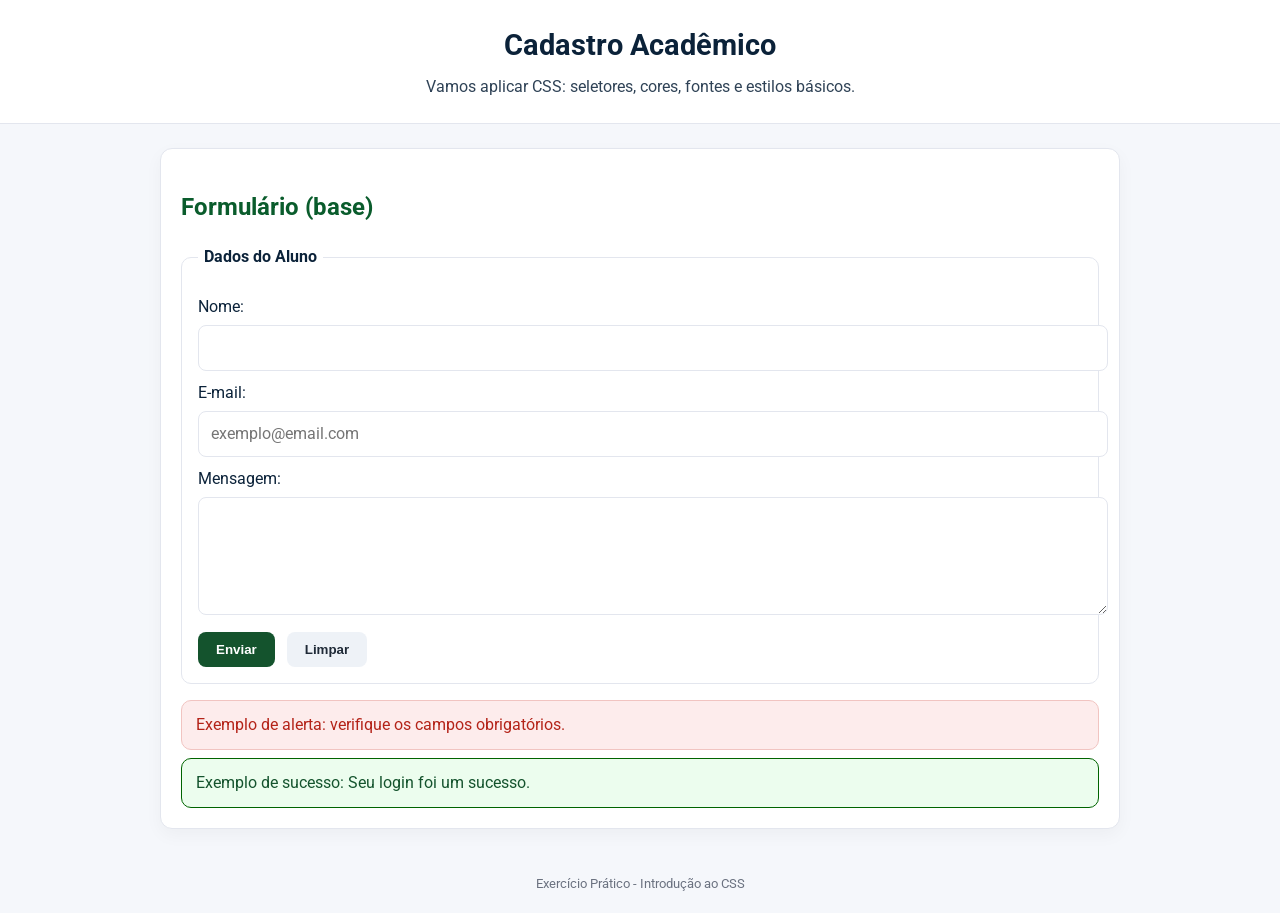
<file: Lab_CSS_Intro/index.html>
<!DOCTYPE html>
<html lang="pt-BR">

<head>
    <meta charset="UTF-8" />
    <meta name="viewport" content="width=device-width, initial-scale=1" />
    <title>Introdução ao CSS</title>
    <link href="https://fonts.googleapis.com/css2?family=Roboto:wght@400;700&display=swap" rel="stylesheet">
    <link rel="stylesheet" href="style.css" />
</head>

<body>
    <header class="topbar">
        <h1 id="titulo">Cadastro Acadêmico</h1>
        <p class="sub">Vamos aplicar CSS: seletores, cores, fontes e estilos básicos.</p>
    </header>
    <main class="container">
        <section class="card">
            <h2 class="destaque">Formulário (base)</h2>
            <form action="#" method="post">
                <fieldset>
                    <legend>Dados do Aluno</legend>
                    <label for="nome">Nome:</label>
                    <input type="text" id="nome" name="nome" required />
                    <label for="email">E-mail:</label>
                    <input type="email" id="email" name="email" placeholder="exemplo@email.com" />
                    <label for="msg">Mensagem:</label>
                    <textarea id="msg" name="mensagem" rows="4"></textarea>
                    <div class="acoes">
                        <button type="submit">Enviar</button>
                        <button type="reset" class="secundario">Limpar</button>
                    </div>
                </fieldset>
            </form>
            <div class="alerta" role="alert">
                Exemplo de alerta: verifique os campos obrigatórios.
            </div>

            <div class="sucesso" role="sucesso">
                Exemplo de sucesso: Seu login foi um sucesso.
            </div>

            

        </section>
    </main>
    <footer class="rodape">
        <small>Exercício Prático - Introdução ao CSS</small>
    </footer>
</body>

</html>
</file>
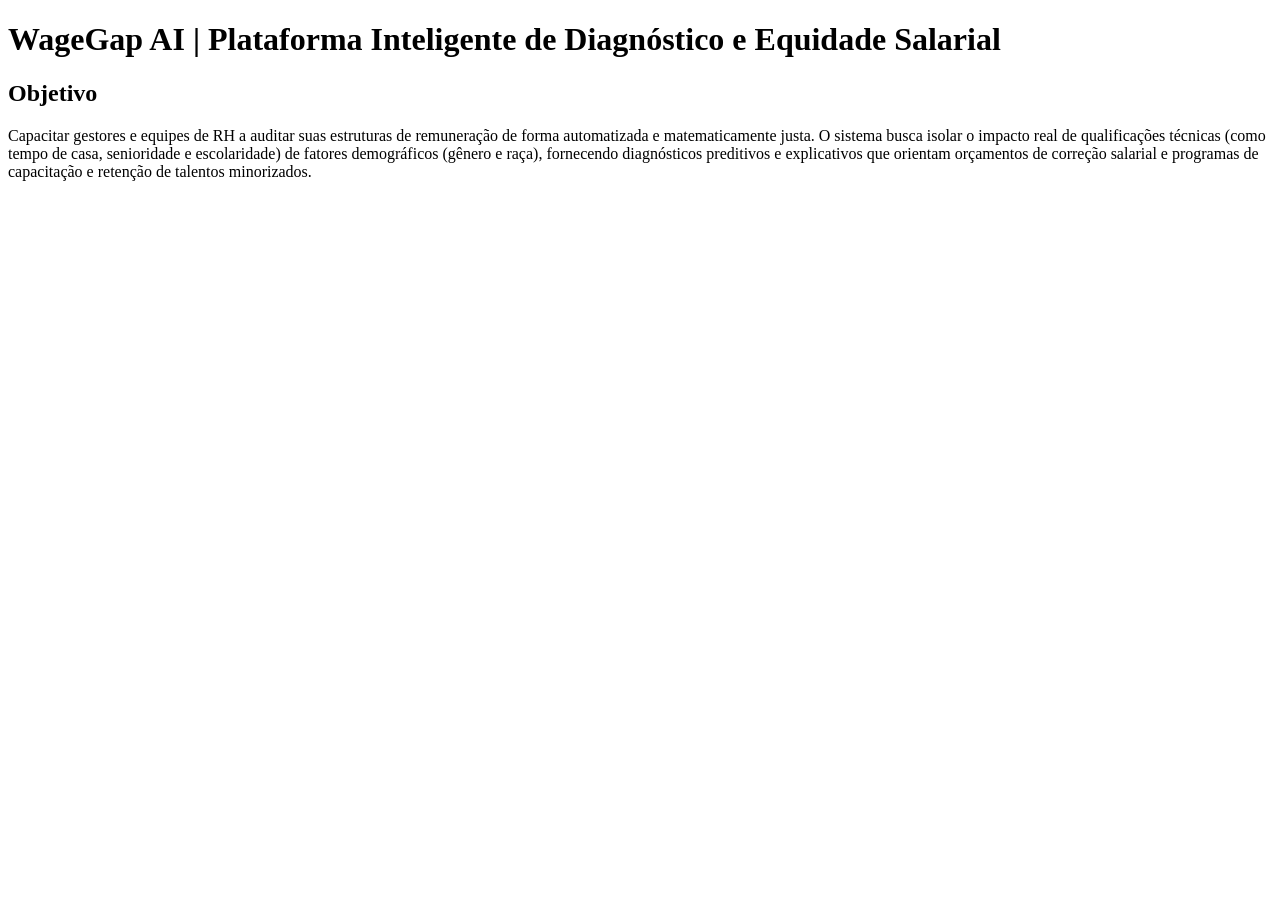
<file: wageGap-AI/index.html>
<!DOCTYPE html>
<html lang="pt-br">

<head>
    <meta charset="UTF-8">
    <meta name="description"
        content="O WageGap AI utiliza Inteligência Artificial Explicável para auditar folhas de pagamento, isolar vieses demográficos e promover equidade salarial em conformidade com métricas ESG.">
    <title>WageGap AI</title>
</head>

<body>
    <h1>WageGap AI | Plataforma Inteligente de Diagnóstico e Equidade Salarial</h1>
    <h2>Objetivo</h2>
    <p>Capacitar gestores e equipes de RH a auditar suas estruturas de remuneração de forma automatizada e
        matematicamente justa. O sistema busca isolar o impacto real de qualificações técnicas (como tempo de casa,
        senioridade e escolaridade) de fatores demográficos (gênero e raça), fornecendo diagnósticos preditivos e
        explicativos que orientam orçamentos de correção salarial e programas de capacitação e retenção de talentos
        minorizados.</p>
</body>

</html>
</file>
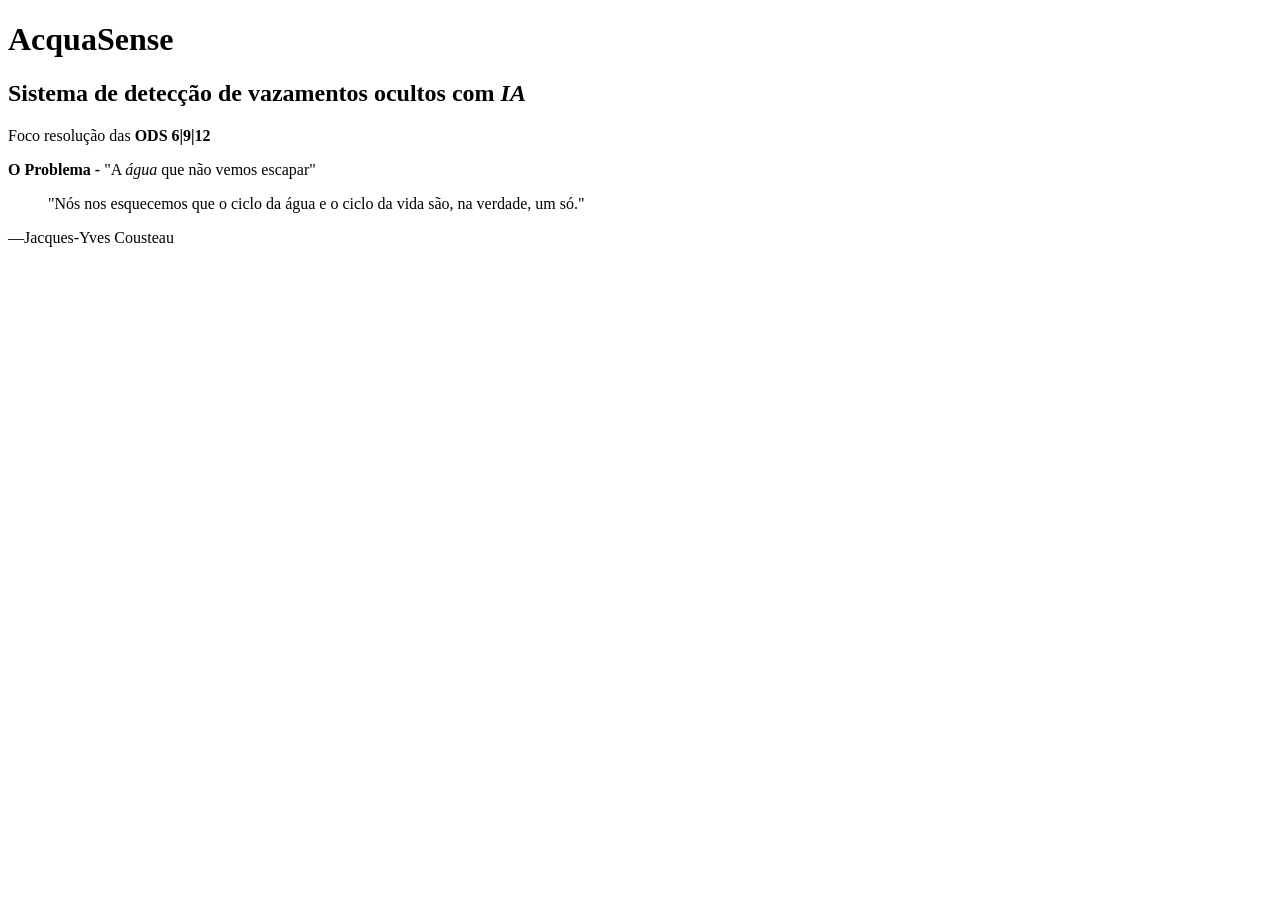
<file: Semana 3/projeto.html>
<!DOCTYPE html>
<html lang="pt-br">

<head>
    <meta charset="UTF-8">
    <meta name="description" content="Inteligência que enxerga o invisível na sua rede de água">
    <title>AcquaSense</title>
</head>

<body>
    <h1>AcquaSense</h1>
    <h2>Sistema de detecção de vazamentos ocultos com <em>IA</em></h2>
    <p>Foco resolução das <strong>ODS 6|9|12 </strong></p>
    <p><strong>O Problema -</strong> "A <em>água</em> que não vemos escapar"</p>

    <blockquote cite="https://tecnologia.umcomo.com.br/artigo/35-frases-sobre-a-importancia-da-agua-28995.html">
        <p>
            "Nós nos esquecemos que o ciclo da água e o ciclo da vida são, na verdade, um só."
        </p>
    </blockquote>
    <p>—Jacques-Yves Cousteau</p>
</body>

</html>
</file>
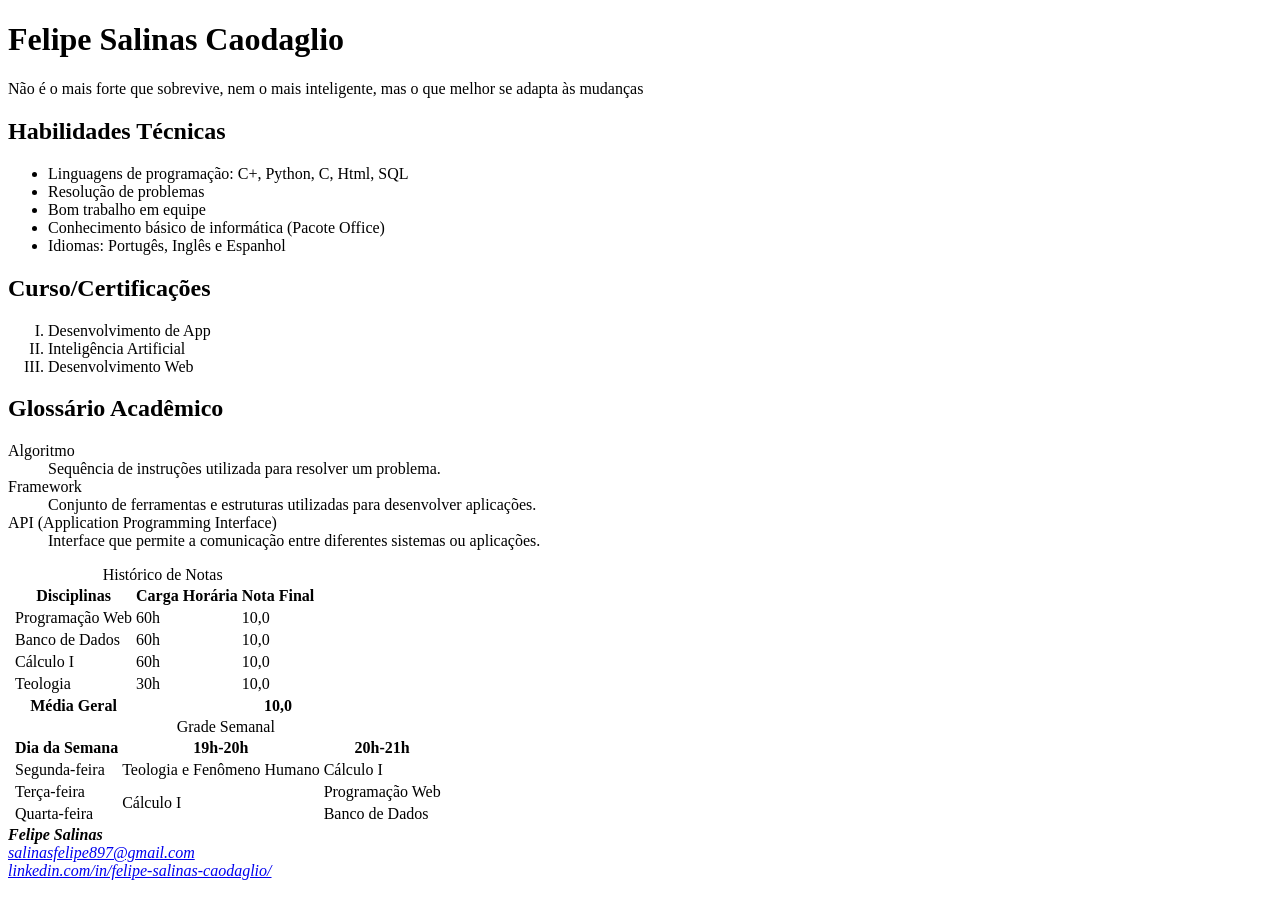
<file: Semana 4/lista_e_tabelas.html>
<!DOCTYPE html>
<html lang="pt-br">

<head>
    <meta charset="UTF-8">
    <meta name="viewport" content="width=device-width, initial-scale=1.0">
    <title> Currículo Acadêmico </title>
</head>

<body>
    <h1>Felipe Salinas Caodaglio </h1>
    <p>Não é o mais forte que sobrevive, nem o mais inteligente, mas o que melhor se adapta às mudanças</p>


    <h2>Habilidades Técnicas</h2>

    <ul>

        <li>Linguagens de programação: C+, Python, C, Html, SQL</li>
        <li>Resolução de problemas</li>
        <li>Bom trabalho em equipe</li>
        <li>Conhecimento básico de informática (Pacote Office)</li>
        <li>Idiomas: Portugês, Inglês e Espanhol</li>
    </ul>

    <h2>Curso/Certificações</h2>

    <ol type="I"> <!--ol Formata em lista numérica-->

        <li>Desenvolvimento de App</li>
        <li>Inteligência Artificial</li>
        <li>Desenvolvimento Web</li>
    </ol>

    <h2> Glossário Acadêmico</h2>

    <dl>
        <dt>Algoritmo</dt>
        <dd>Sequência de instruções utilizada para resolver um problema.</dd>

        <dt>Framework</dt>
        <dd>Conjunto de ferramentas e estruturas utilizadas para desenvolver aplicações.</dd>

        <dt>API (Application Programming Interface)</dt>
        <dd>Interface que permite a comunicação entre diferentes sistemas ou aplicações.</dd>
    </dl>

    <table>
        <caption>
            Histórico de Notas
        </caption>
        <tbody>
            <tr>
                <td></td>
                <th scope="col"> Disciplinas</th>
                <th scope="col"> Carga Horária</th>
                <th scope="col"> Nota Final</th>
            </tr>

            <tr>
                <th scope="row"></th>
                <td> Programação Web </td>
                <td>60h</td>
                <td>10,0</td>
            </tr>

            <tr>
                <th scope="row"></th>
                <td> Banco de Dados </td>
                <td>60h</td>
                <td>10,0</td>
            </tr>

            <tr>
                <th scope="row"></th>
                <td> Cálculo I </td>
                <td>60h</td>
                <td>10,0</td>
            </tr>

            <tr>
                <th scope="row"></th>
                <td> Teologia </td>
                <td>30h</td>
                <td>10,0</td>
            </tr>
        </tbody>

        <tfoot>
            <tr>
                <td></td>
                <th scope="col">Média Geral</th>
                <td></td>
                <th>10,0</th>
            </tr>
        </tfoot>
    </table>

    <table>
        <caption>
            Grade Semanal
        </caption>
        <tbody>
            <tr>
                <td></td>
                <th scope="col">Dia da Semana</th>
                <th scope="col">19h-20h</th>
                <th scope="col">20h-21h</th>
            </tr>
            <tr>
                <th scope="row"></th>
                <td>
                    Segunda-feira
                </td>
                <td>
                    Teologia e Fenômeno Humano
                </td>
                <td>
                    Cálculo I
                </td>
            </tr>
            <tr>
                <th scope="row"></th>
                <td>
                    Terça-feira
                </td>
                <td rowspan="2">
                    Cálculo I
                </td>
                <td>
                    Programação Web
                </td>
            </tr>
            <tr>
                <th scope="row"></th>
                <td>
                    Quarta-feira
                </td>
                <td>
                    Banco de Dados
                </td>


        </tbody>
    </table>


    <footer>
        <address>
            <strong>Felipe Salinas</strong><br>
            <a href="mailto:salinasfelipe897@gmail.com">salinasfelipe897@gmail.com</a><br>
            <a href="https://www.linkedin.com/in/felipe-salinas-caodaglio/" target="_blank"
                rel="noopener noreferrer">linkedin.com/in/felipe-salinas-caodaglio/</a>
        </address>
    </footer>


</body>

</html>
</file>
<file: Lab_CSS_Intro/style.css>
* RESET+TOKENS */ * {
    box-sizing: border-box;
}

:root {
    --cor-primaria: #14532d;    
    --cor-escuro: #0b2239;
    --cor-fundo: #f5f7fb;
    --cor-borda: #e3e6ee;
    --cor-erro: #b42318;
}

/* TIPOGRAFIA GLOBAL */
html,
body {
    margin: 0;
    padding: 0;
    font-family: 'Roboto', system-ui, -apple-system, Segoe UI, Helvetica, Arial, sans-serif;
    color: var(--cor-escuro);
    background: var(--cor-fundo);
    line-height: 1.5;
}

/* TOPO */
.topbar {
    padding: 24px 16px;
    text-align: center;
    background: #fff;
    border-bottom: 1px solid var(--cor-borda);
}

#titulo {
    margin: 0;
    font-size: 1.8rem;
}

.sub {
    margin: 8px 0 0;
    opacity: 0.85;
}

/* CONTAINER E CARD */
.container {
    width: min(100% - 32px, 960px);
    margin: 24px auto;
}

.card {
    background: #fff;
    border: 1px solid var(--cor-borda);
    border-radius: 12px;
    padding: 20px;
    box-shadow: 0 6px 18px rgba(0, 0, 0, .04);
}

.destaque {
    color: hsl(145, 80%, 20%);

}

/* FORMULÁRIO */
form fieldset {
    border: 1px solid var(--cor-borda);
    border-radius: 10px;
    padding: 16px;
    margin: 0 0 16px;
}

legend {
    font-weight: 700;
    padding: 0 6px;
}

label {
    display: block;
    margin: 10px 0 6px;
}

input,
select,
textarea {
    width: 100%;
    padding: 10px 12px;
    border: 1px solid var(--cor-borda);
    border-radius: 8px;
    background: #fff;
    font: inherit;
}

/* foco acessível */
input:focus,
select:focus,
textarea:focus {
    outline: 3px solid rgba(10, 102, 194, .2);
    border-color: var(--cor-primaria);
}

input:hover{
    border-color: #14532d;
}


/* botões */
.acoes {
    display: flex;
    gap: 12px;
    margin-top: 10px;
}

button {
    cursor: pointer;
    border: none;
    padding: 10px 18px;
    border-radius: 8px;
    font-weight: 700;
    background: var(--cor-primaria);
    color: #fff;
}

button:hover {
    filter: brightness(0.95);
}

button.secundario {
    background: #eef2f7;
    color: #1f2a37;
}

/* alerta */
.alerta {
    margin-top: 8px;
    padding: 12px 14px;
    border-radius: 10px;
    border: 1px solid #f1c4c1;
    background: #fdecec;
    color: var(--cor-erro);
}

/* rodapé */
.rodape {
    text-align: center;
    padding: 18px 12px;
    color: #6b7280;
}

.sucesso {

 margin-top: 8px;
    padding: 12px 14px;
    border-radius: 10px;
    border: 1px solid #006400;
    background: #ecfdee;
    color: var(--cor-primaria);
}
</file>
